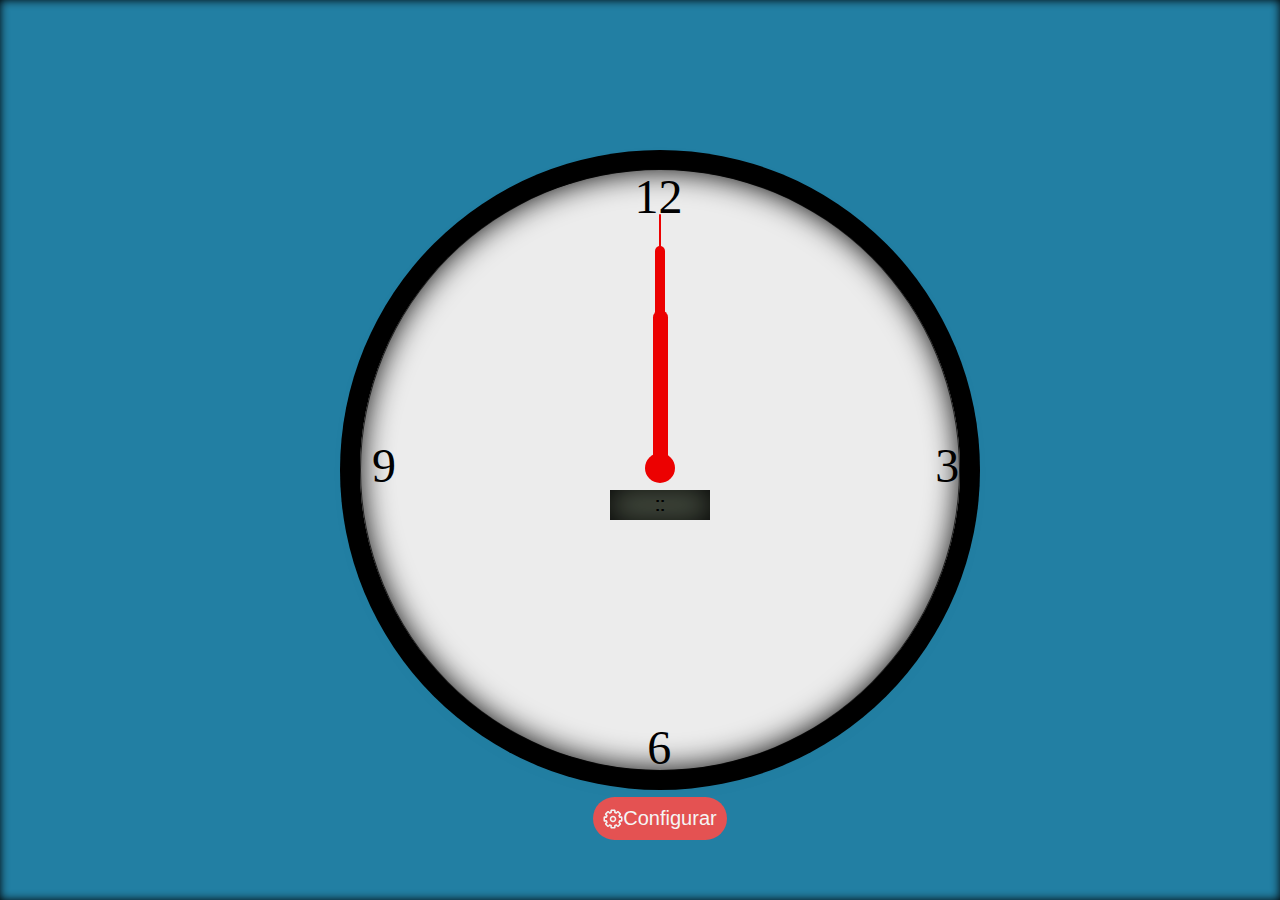
<file: index.html>
<!DOCTYPE html>
<html lang="pt-br">

<head>
    <meta charset="UTF-8">
    <meta http-equiv="X-UA-Compatible" content="IE=edge">
    <meta name="viewport" content="width=device-width, initial-scale=1.0">
    <title>Clock</title>
    <script src="./scripts/index.js"></script>
    <link rel="stylesheet" href="./styles/index.css">
</head>

<body>
    <div class="maindiv">
        <div class="clockcontainer">
            
            <div class="clock">
                <div class="pill configPill">
                    <div style="display: flex; justify-content: center; align-items: center;">
                        <img class="imgConfig" src="./styles/assets/gear.svg" alt="" srcset="">
                    </div>
                    <span>Configurar</span>
                </div>
                <div class="coreclock">
                    <div class="coreclock glass"></div>

                    <div id="twoelve" class="font">
                        12
                    </div>
                    <div id="three" class="font">
                        3
                    </div>
                    <div class="hour pointer">
                    </div>
                    <div class="min pointer">
                    </div>
                    <div class="sec pointer">
                    </div>
                    <div class="center">
                    </div>
                    <div class="digital">
                        <span class="digitalHours"></span>
                        :
                        <span class="digitalMin"></span>
                        :
                        <span class="digitalSec"></span>
                    </div>
                    <div id="six" class="font">
                        6
                    </div>
                    <div id="nine" class="font">
                        9
                    </div>

                </div>
            </div>
        </div>
    </div>
</body>

</html>
</file>
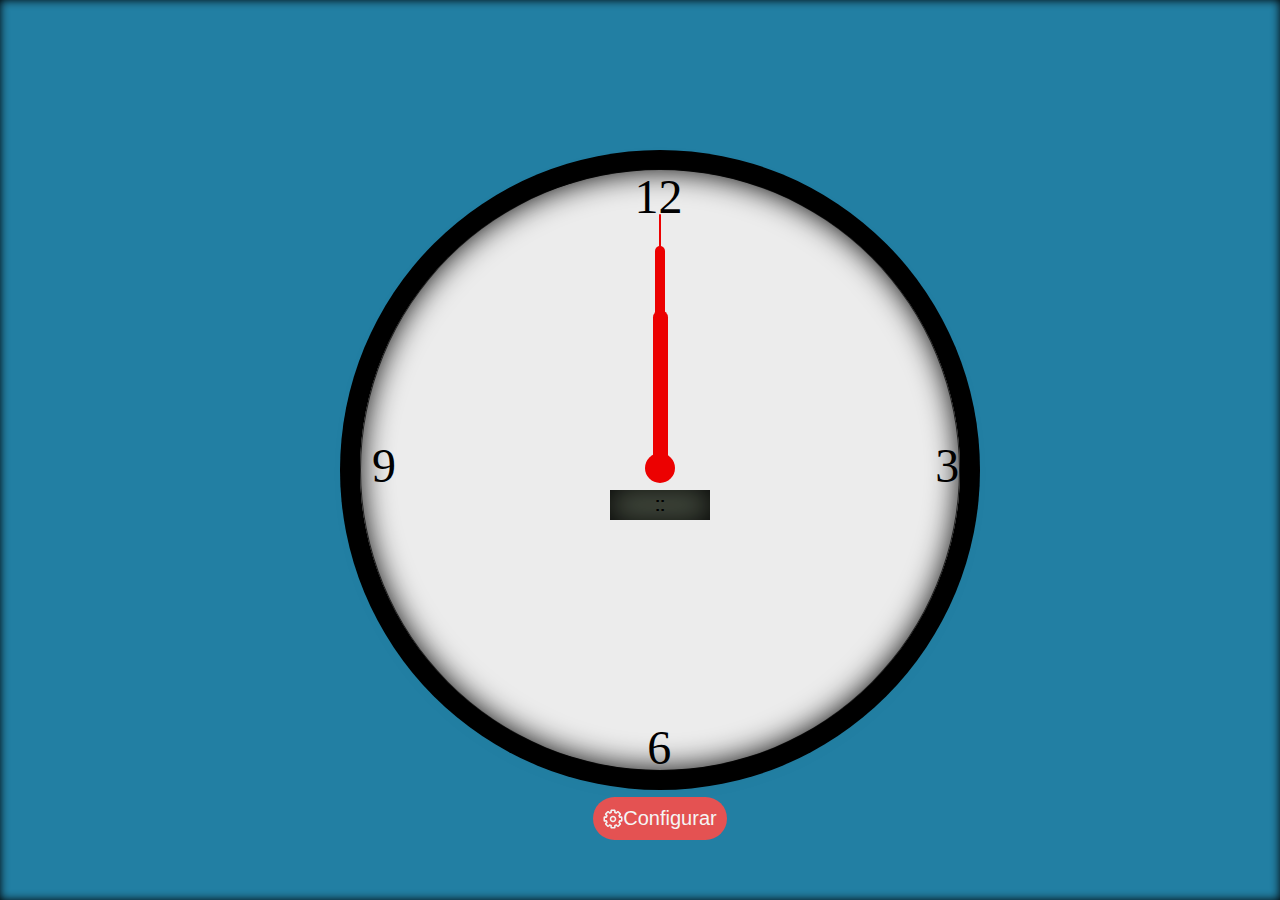
<file: html/index.html>
<!DOCTYPE html>
<html lang="pt-br">

<head>
    <meta charset="UTF-8">
    <meta http-equiv="X-UA-Compatible" content="IE=edge">
    <meta name="viewport" content="width=device-width, initial-scale=1.0">
    <title>Clock</title>
    <script src="../scripts/index.js"></script>
    <link rel="stylesheet" href="../styles/index.css">
</head>

<body>
    <div class="maindiv">
        <div class="clockcontainer">
            
            <div class="clock">
                <div class="pill configPill">
                    <div style="display: flex; justify-content: center; align-items: center;">
                        <img class="imgConfig" src="../styles/assets/gear.svg" alt="" srcset="">
                    </div>
                    <span>Configurar</span>
                </div>
                <div class="coreclock">
                    <div class="coreclock glass"></div>

                    <div id="twoelve" class="font">
                        12
                    </div>
                    <div id="three" class="font">
                        3
                    </div>
                    <div class="hour pointer">
                    </div>
                    <div class="min pointer">
                    </div>
                    <div class="sec pointer">
                    </div>
                    <div class="center">
                    </div>
                    <div class="digital">
                        <span class="digitalHours"></span>
                        :
                        <span class="digitalMin"></span>
                        :
                        <span class="digitalSec"></span>
                    </div>
                    <div id="six" class="font">
                        6
                    </div>
                    <div id="nine" class="font">
                        9
                    </div>

                </div>
            </div>
        </div>
    </div>
</body>

</html>
</file>
<file: styles/index.css>
@font-face {
    font-family: 'digital-clock';
    src: url('./fonts/digital-7.ttf');
}

body {
    background-color: #227fa3;
    padding: 0px;
    margin: 0;
}

.maindiv {
    padding: 0px;
    box-shadow: 0 0 10px black inset;
    display: block;
    width: 100%;
    height: 100vh;
}

.clockcontainer {
    display: flex;

}

.configPill{
    position: absolute;
    bottom: -50px;
}

.pill{
    background-color: rgb(228, 82, 82);
    padding: 10px;
    font-family: 'Trebuchet MS', 'Lucida Sans Unicode', 'Lucida Grande', 'Lucida Sans', Arial, sans-serif;
    border-radius: 100px;
    font-weight: 400;
    color: #f5f5f5;
    font-size: 20px;
    display: flex;
    justify-content: space-around;
    flex-direction: row;
    user-select: none;
}

.pill:hover{
    color: #929292;
    font-weight: 600;
}

.pill:hover .imgConfig{
    filter: brightness(0) saturate(100%) invert(57%) sepia(27%) saturate(0%) hue-rotate(285deg) brightness(100%) contrast(74%);
}

.imgConfig{
    width: 20px;
    height: 20px;
    filter: brightness(0) saturate(100%) invert(100%) sepia(0%) saturate(2135%) hue-rotate(157deg) brightness(117%) contrast(90%);
}

.clock {
    width: 600px;
    height: 600px;
    display: flex;
    position: absolute;
    left: calc(50% - 300px);
    top: calc(50% - 300px);
    background-color: black;
    border-radius: 100%;
    justify-content: center;
    align-items: center;
    padding: 20px;
}

.coreclock {
    background-color: white;
    width: 100%;
    height: 100%;
    display: flex;
    border-radius: 100%;
    justify-content: center;
    align-items: center;
    box-shadow: 0 0 30px black inset;
}

.coreclock .glass {
    background: rgba(7, 7, 7, 0.08);
    box-shadow: 0 4px 30px rgba(0, 0, 0, 0.1);
    backdrop-filter: blur(0.3px);
    -webkit-backdrop-filter: blur(0.3px);
    border: 1px solid rgba(7, 7, 7, 0.77);
    z-index: 10;
}

.font {
    font-weight: 400;
    font-size: 3rem;
    position: absolute;
}

.pointer {
    background-color: red;
    border-top-right-radius: 100px;
    border-top-left-radius: 100px;
    border-bottom-right-radius: 100px;
    border-bottom-left-radius: 100px;
    position: absolute;
    bottom: 50%;
}

.center {
    border-radius: 100%;
    background-color: red;
    position: absolute;
    bottom: 48%;
    width: 30px;
    height: 30px;
    z-index: 5;
}

.hour {
    height: 25%;
    width: 15px;
    transform-origin: bottom;
    transform: rotate(0deg);
    z-index: 4;
}

.sec {
    height: 40%;
    width: 2px;
    border-top-right-radius: 100px;
    border-top-left-radius: 100px;
    position: absolute;
    transform-origin: bottom;
    transform: rotate(0deg);
    z-index: 3;
}

.min {
    height: 35%;
    width: 10px;
    border-top-right-radius: 100px;
    border-top-left-radius: 100px;
    position: absolute;
    transform-origin: bottom;
    transform: rotate(0deg);
    z-index: 2;
}

.digital {
    position: absolute;
    bottom: calc(50% - 50px);
    width: 100px;
    height: 30px;
    display: flex;
    justify-content: center;
    align-items: center;
    font-family: 'digital-clock', 'mono';
    font-size: 2rem;
    background-color: rgb(85, 94, 79);
    z-index: 1;
    box-shadow: 0 0 30px black inset;
}

#twoelve {
    top: 3%;
    left: 46%;
}

#nine {
    left: 5%;
    top: 45%;
}

#three {
    left: 93%;
    top: 45%;
}

#six {
    top: 89%;
    left: 48%;
}
</file>
